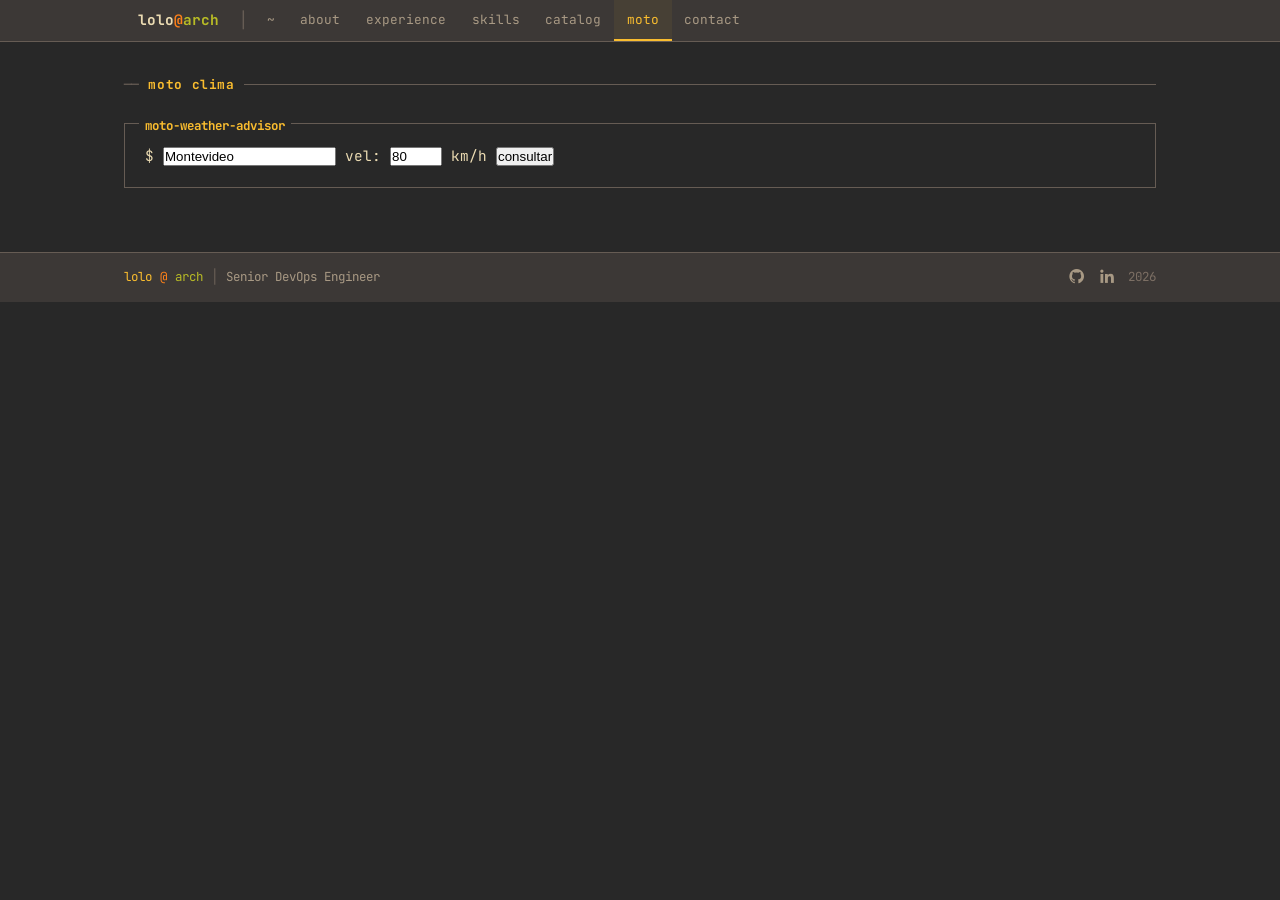
<file: moto/index.html>
<!DOCTYPE html>
<html lang="en">
<head>
  <meta charset="UTF-8" />
  <meta name="viewport" content="width=device-width, initial-scale=1.0" />
  <meta name="description" content="Moto Clima — Asesor de vestimenta para salir en moto según el clima actual." />
  <title>Moto Clima — lolo@arch</title>

  <!-- Fonts -->
  <link rel="preconnect" href="https://fonts.googleapis.com">
  <link rel="preconnect" href="https://fonts.gstatic.com" crossorigin>
  <link href="https://fonts.googleapis.com/css2?family=JetBrains+Mono:wght@400;500;700&display=swap" rel="stylesheet">

  <!-- Boxicons (UI icons only) -->
  <link href="https://cdn.jsdelivr.net/npm/boxicons@2.1.4/css/boxicons.min.css" rel="stylesheet">

  <link rel="stylesheet" href="../assets/css/styles.css" />
</head>
<body>

  <!-- ===== HEADER / STATUS BAR ===== -->
  <header class="header" id="header">
    <nav class="nav container">
      <a href="/" class="nav__logo">
        <span class="logo__user">lolo</span><span class="logo__at">@</span><span class="logo__host">arch</span>
      </a>
      <span class="nav__sep" aria-hidden="true">│</span>
      <ul class="nav__list" id="nav-list">
        <li><a href="/"            class="nav__link">~</a></li>
        <li><a href="/#about"      class="nav__link">about</a></li>
        <li><a href="/#experience" class="nav__link">experience</a></li>
        <li><a href="/#skills"     class="nav__link">skills</a></li>
        <li><a href="/#catalog"    class="nav__link">catalog</a></li>
        <li><a href="/moto"        class="nav__link active">moto</a></li>
        <li><a href="/#contact"    class="nav__link">contact</a></li>
      </ul>
      <button class="nav__toggle" id="nav-toggle" aria-label="toggle menu">
        <i class="bx bx-menu"></i>
      </button>
    </nav>
  </header>

  <main>

    <!-- ===== MOTO CLIMA ===== -->
    <section class="moto section" id="moto" style="padding-top: calc(var(--header-h, 60px) + 2rem);">
      <div class="container">
        <h2 class="section__title">moto clima</h2>
        <div class="tui-panel" data-title=" moto-weather-advisor ">
          <form class="moto__form" id="moto-form">
            <span class="moto__prompt">$</span>
            <input class="moto__input" type="text" id="moto-city" value="Montevideo" placeholder="ciudad" autocomplete="off" />
            <label class="moto__label" for="moto-speed">vel:</label>
            <input class="moto__speed" type="number" id="moto-speed" value="80" min="20" max="200" />
            <span class="moto__unit">km/h</span>
            <button class="moto__btn" type="submit">consultar</button>
          </form>
          <pre class="moto__output" id="moto-output"></pre>
        </div>
      </div>
    </section>

  </main>

  <!-- ===== FOOTER / STATUS BAR ===== -->
  <footer class="footer">
    <div class="container footer__inner">
      <span class="footer__left">
        <span class="grv-yellow">lolo</span><span class="grv-orange">@</span><span class="grv-green">arch</span>
        <span class="footer__sep">│</span>
        <span class="footer__role">Senior DevOps Engineer</span>
      </span>
      <span class="footer__right">
        <a href="https://github.com/lolosposaro" class="footer__icon" target="_blank" rel="noopener"><i class="bx bxl-github"></i></a>
        <a href="https://www.linkedin.com/in/lorenzo-sposaro-85b9b2180/" class="footer__icon" target="_blank" rel="noopener"><i class="bx bxl-linkedin"></i></a>
        <span class="footer__year">2026</span>
      </span>
    </div>
  </footer>

  <script src="../assets/js/moto.js"></script>
</body>
</html>
</file>
<file: assets/css/styles.css>
/* ===== GRUVBOX DARK PALETTE ===== */
:root {
  --bg:      #282828;
  --bg1:     #3c3836;
  --bg2:     #504945;
  --bg3:     #665c54;
  --bg4:     #7c6f64;
  --fg:      #ebdbb2;
  --fg2:     #d5c4a1;
  --fg3:     #bdae93;
  --fg4:     #a89984;

  --red:     #fb4934;
  --green:   #b8bb26;
  --yellow:  #fabd2f;
  --blue:    #83a598;
  --purple:  #d3869b;
  --aqua:    #8ec07c;
  --orange:  #fe8019;
  --gray:    #928374;

  --font-mono: 'JetBrains Mono', 'Fira Code', 'Cascadia Code', monospace;
  --radius:    0px;
  --ease:      0.2s ease;
  --header-h:  2.6rem;
  --max-w:     1080px;
}

/* ===== RESET ===== */
*, *::before, *::after { box-sizing: border-box; margin: 0; padding: 0; }
html { scroll-behavior: smooth; }
body {
  background: var(--bg);
  color: var(--fg);
  font-family: var(--font-mono);
  font-size: 0.9rem;
  line-height: 1.65;
  overflow-x: hidden;
}
img  { max-width: 100%; display: block; }
a    { text-decoration: none; color: inherit; }
ul   { list-style: none; }
pre  { font-family: var(--font-mono); }
strong { color: var(--fg); font-weight: 700; }

/* ===== GRUVBOX UTILITY COLORS ===== */
.grv-yellow { color: var(--yellow); }
.grv-green  { color: var(--green);  }
.grv-orange { color: var(--orange); }
.grv-blue   { color: var(--blue);   }
.grv-aqua   { color: var(--aqua);   }
.grv-red    { color: var(--red);    }

/* ===== LAYOUT ===== */
.container {
  max-width: var(--max-w);
  width: 100%;
  margin: 0 auto;
  padding: 0 1.5rem;
}
.section { padding: 4rem 0; }

/* ===== TUI PANEL (titled border — the core design element) ===== */
.tui-panel {
  position: relative;
  border: 1px solid var(--bg3);
  padding: 1.25rem;
  margin-top: 0.85rem;
}
.tui-panel[data-title]::before {
  content: attr(data-title);
  position: absolute;
  top: -0.58em;
  left: 0.85rem;
  padding: 0 0.4rem;
  background: var(--bg);
  color: var(--yellow);
  font-family: var(--font-mono);
  font-size: 0.78rem;
  font-weight: 700;
  white-space: nowrap;
  pointer-events: none;
}

/* ===== SECTION TITLE ===== */
.section__title {
  font-family: var(--font-mono);
  font-size: 0.8rem;
  font-weight: 700;
  color: var(--yellow);
  text-transform: lowercase;
  letter-spacing: 0.05em;
  margin-bottom: 1.75rem;
  display: flex;
  align-items: center;
  gap: 0.6rem;
}
.section__title::before {
  content: '──';
  color: var(--bg3);
  letter-spacing: -0.05em;
}
.section__title::after {
  content: '';
  flex: 1;
  height: 1px;
  background: var(--bg3);
}

/* ===== HEADER / STATUS BAR ===== */
.header {
  position: fixed;
  top: 0; left: 0;
  width: 100%;
  height: var(--header-h);
  background: var(--bg1);
  border-bottom: 1px solid var(--bg3);
  z-index: 100;
}
.nav {
  height: 100%;
  display: flex;
  align-items: center;
  gap: 0;
}
.nav__logo {
  font-family: var(--font-mono);
  font-size: 0.9rem;
  font-weight: 700;
  padding: 0 0.85rem;
  white-space: nowrap;
}
.logo__user { color: var(--fg); }
.logo__at   { color: var(--orange); }
.logo__host { color: var(--green); }

.nav__sep {
  color: var(--bg3);
  padding: 0 0.4rem;
  user-select: none;
}
.nav__list {
  display: flex;
  align-items: center;
  flex: 1;
  gap: 0;
}
.nav__link {
  font-family: var(--font-mono);
  font-size: 0.8rem;
  color: var(--fg4);
  padding: 0 0.8rem;
  height: var(--header-h);
  display: flex;
  align-items: center;
  border-bottom: 2px solid transparent;
  transition: color var(--ease), border-color var(--ease);
}
.nav__link:hover {
  color: var(--fg);
  border-bottom-color: var(--bg3);
}
.nav__link.active {
  color: var(--yellow);
  border-bottom-color: var(--yellow);
  background: rgba(250, 189, 47, 0.06);
}
.nav__toggle {
  display: none;
  background: none;
  border: none;
  color: var(--fg);
  font-size: 1.25rem;
  cursor: pointer;
  padding: 0.25rem 0.75rem;
  margin-left: auto;
}

/* ===== HERO (neofetch) ===== */
.hero {
  min-height: 100vh;
  display: flex;
  align-items: center;
  padding-top: var(--header-h);
  position: relative;
}
.hero .container { width: 100%; }

/* Scroll hint */
.hero__scroll-hint {
  position: absolute;
  bottom: 1.4rem;
  left: 50%;
  transform: translateX(-50%);
  display: flex;
  flex-direction: column;
  align-items: center;
  gap: 0.15rem;
  color: var(--bg4);
  animation: bounce 2s ease-in-out infinite;
  pointer-events: none;
}
.hero__scroll-arrow {
  font-size: 1rem;
  color: var(--yellow);
  line-height: 1;
}
.hero__scroll-label {
  font-size: 0.65rem;
  letter-spacing: 0.1em;
  text-transform: lowercase;
}
@keyframes bounce {
  0%,100% { transform: translateX(-50%) translateY(0); opacity: 0.7; }
  50%      { transform: translateX(-50%) translateY(5px); opacity: 1; }
}

.nf {
  display: flex;
  gap: 2.5rem;
  align-items: flex-start;
  flex-wrap: wrap;
}

.nf__art-col {
  display: flex;
  flex-direction: column;
  align-items: flex-start;
  gap: 1rem;
  flex-shrink: 0;
}
.nf__ascii {
  color: var(--yellow);
  font-family: var(--font-mono);
  font-size: 1rem;
  line-height: 1.45;
  white-space: pre;
  user-select: none;
}
.nf__palette {
  display: flex;
  gap: 3px;
}
.nf__clr {
  width: 20px;
  height: 20px;
  display: inline-block;
}

.nf__info {
  flex: 1;
  min-width: 280px;
}
.nf__heading {
  font-size: 1.05rem;
  font-weight: 700;
  margin-bottom: 0.2rem;
}
.nf__sep {
  color: var(--bg3);
  font-size: 0.82rem;
  letter-spacing: -0.04em;
  margin-bottom: 0.6rem;
  overflow: hidden;
}
.nf__sep--gap { margin-top: 0.9rem; margin-bottom: 0.9rem; }

.nf__rows { display: flex; flex-direction: column; gap: 0.2rem; }
.nf__row  { display: flex; align-items: baseline; }
.nf__key  {
  color: var(--yellow);
  font-size: 0.82rem;
  white-space: pre;
  flex-shrink: 0;
  min-width: 10ch;
}
.nf__val  { color: var(--fg2); font-size: 0.82rem; }
.nf__arrow { color: var(--orange); }
.nf__green { color: var(--green); }
.nf__blue  { color: var(--blue); }

.hero__links {
  display: flex;
  flex-wrap: wrap;
  gap: 0.6rem;
  margin-top: 0.2rem;
}

/* ===== BUTTONS (TUI style) ===== */
.btn {
  display: inline-flex;
  align-items: center;
  gap: 0.35rem;
  padding: 0.3rem 0.9rem;
  font-family: var(--font-mono);
  font-size: 0.82rem;
  font-weight: 700;
  border: 1px solid;
  cursor: pointer;
  transition: var(--ease);
  letter-spacing: 0.02em;
}
.btn--primary {
  background: var(--yellow);
  color: var(--bg);
  border-color: var(--yellow);
}
.btn--primary:hover {
  background: var(--bg);
  color: var(--yellow);
}
.btn--outline {
  background: transparent;
  color: var(--fg3);
  border-color: var(--bg3);
}
.btn--outline:hover {
  border-color: var(--fg4);
  color: var(--fg);
}

/* Block cursor */
.cursor {
  display: inline-block;
  width: 0.55em;
  height: 1em;
  background: var(--yellow);
  vertical-align: text-bottom;
  margin-left: 1px;
  animation: blink 1s step-end infinite;
}
@keyframes blink { 0%,100% { opacity: 1; } 50% { opacity: 0; } }

/* ===== ABOUT ===== */
.about { background: var(--bg); }
.about__grid {
  display: grid;
  grid-template-columns: 1fr 1fr;
  gap: 2.5rem;
  align-items: start;
}
.about__text p {
  color: var(--fg3);
  margin-bottom: 0.85rem;
  font-size: 0.875rem;
}
.about__certs {
  display: flex;
  flex-wrap: wrap;
  gap: 0.5rem;
  margin-top: 1.1rem;
}
.cert-badge {
  display: inline-flex;
  align-items: center;
  gap: 0.35rem;
  font-family: var(--font-mono);
  font-size: 0.72rem;
  padding: 0.2rem 0.65rem;
  background: transparent;
  border: 1px solid var(--green);
  color: var(--green);
}
.cert-badge i { font-size: 0.9rem; }

.stats__grid {
  display: grid;
  grid-template-columns: 1fr 1fr;
  gap: 1px;
  border: 1px solid var(--bg3);
  background: var(--bg3);
}
.stat__card {
  background: var(--bg1);
  padding: 1.1rem 1rem;
  text-align: center;
  transition: background var(--ease);
}
.stat__card:hover { background: var(--bg2); }
.stat__number {
  display: block;
  font-size: 1.8rem;
  font-weight: 700;
  color: var(--yellow);
  line-height: 1;
}
.stat__plus  { color: var(--yellow); font-size: 1.2rem; font-weight: 700; }
.stat__label {
  display: block;
  font-size: 0.68rem;
  color: var(--fg4);
  margin-top: 0.3rem;
  text-transform: uppercase;
  letter-spacing: 0.08em;
}

/* ===== EXPERIENCE TIMELINE ===== */
.timeline {
  position: relative;
  padding-left: 2rem;
}
.timeline::before {
  content: '';
  position: absolute;
  left: 0.35rem;
  top: 0.6rem;
  bottom: 0;
  width: 1px;
  background: var(--bg3);
}
.timeline__item  { position: relative; margin-bottom: 1.75rem; }
.timeline__marker {
  position: absolute;
  left: -1.68rem;
  top: 1.1rem;
  width: 8px; height: 8px;
  background: var(--yellow);
  border: 1px solid var(--bg);
  z-index: 1;
}
/* Override tui-panel border on cards (inside timeline) */
.timeline__card {
  transition: background var(--ease), border-color var(--ease);
}
.timeline__card:hover {
  background: var(--bg1);
  border-color: var(--bg4);
}
.timeline__card.tui-panel[data-title]::before {
  background: var(--bg);
}
.timeline__card:hover.tui-panel[data-title]::before {
  background: var(--bg1);
}
.timeline__header {
  display: flex;
  justify-content: space-between;
  align-items: flex-start;
  flex-wrap: wrap;
  gap: 0.25rem;
  margin-bottom: 0.75rem;
}
.timeline__company { font-size: 0.82rem; color: var(--fg3); }
.timeline__date {
  font-size: 0.75rem;
  color: var(--fg4);
  white-space: nowrap;
}

.timeline__bullets { margin-bottom: 0.75rem; }
.timeline__bullets li {
  font-size: 0.825rem;
  color: var(--fg3);
  padding: 0.12rem 0 0.12rem 1rem;
  position: relative;
}
.timeline__bullets li::before {
  content: '▸';
  position: absolute;
  left: 0;
  color: var(--aqua);
  font-size: 0.72rem;
  top: 0.22rem;
}

/* ===== TAGS (shared) ===== */
.timeline__tags,
.catalog__card-tags { display: flex; flex-wrap: wrap; gap: 0.3rem; margin-top: 0.65rem; }
.tag {
  font-family: var(--font-mono);
  font-size: 0.68rem;
  padding: 0.1rem 0.45rem;
  background: var(--bg2);
  border: 1px solid var(--bg3);
  color: var(--aqua);
}

/* ===== SKILLS ===== */
.skills { background: var(--bg1); }
.skills .tui-panel[data-title]::before { background: var(--bg1); }

.skills__grid {
  display: grid;
  grid-template-columns: repeat(auto-fill, minmax(270px, 1fr));
  gap: 1rem;
}
.skill__category {
  background: var(--bg);
  transition: background var(--ease), border-color var(--ease);
}
.skill__category:hover { background: var(--bg1); border-color: var(--bg4); }

.skill__list { display: flex; flex-direction: column; gap: 0.65rem; }
.skill__item-header {
  display: flex;
  align-items: center;
  gap: 0.5rem;
  margin-bottom: 0.28rem;
  font-size: 0.84rem;
  color: var(--fg);
}
.skill__devicon {
  font-size: 1.15rem;
  width: 20px;
  text-align: center;
  flex-shrink: 0;
}
.skill__devicon-img {
  width: 20px;
  height: 20px;
  object-fit: contain;
  flex-shrink: 0;
}
.skill__text-icon {
  display: inline-flex;
  align-items: center;
  justify-content: center;
  width: 20px; height: 20px;
  flex-shrink: 0;
  font-family: var(--font-mono);
  font-size: 0.6rem;
  font-weight: 700;
  background: var(--bg2);
  color: var(--aqua);
  border: 1px solid var(--bg3);
}
.skill__text-icon--argo    { color: #f05d38; }
.skill__text-icon--harness { color: var(--blue); }
.skill__text-icon--kuma    { color: var(--blue); }
.skill__text-icon--dd      { color: var(--purple); }
.skill__text-icon--nr      { color: var(--green); }
.skill__text-icon--bs      { color: var(--purple); }

.skill__badge {
  font-family: var(--font-mono);
  font-size: 0.62rem;
  padding: 0.08rem 0.4rem;
  margin-left: auto;
  flex-shrink: 0;
  border: 1px solid;
}
.skill__badge--cert   { border-color: var(--green);  color: var(--green);  background: transparent; }
.skill__badge--active { border-color: var(--orange); color: var(--orange); background: transparent; }

.skill__bar-track {
  height: 2px;
  background: var(--bg2);
  overflow: hidden;
}
.skill__bar-fill {
  height: 100%;
  background: var(--aqua);
  width: 0;
  transition: width 1.1s cubic-bezier(0.4, 0, 0.2, 1);
}

.skill__detail {
  font-size: 0.73rem;
  color: var(--fg4);
  margin-top: 0.75rem;
  border-top: 1px solid var(--bg2);
  padding-top: 0.6rem;
  line-height: 1.5;
}

/* ===== CATALOG ===== */
.catalog__subtitle {
  color: var(--fg4);
  font-size: 0.78rem;
  margin-top: -1.25rem;
  margin-bottom: 1.1rem;
}
.catalog__chrome {
  overflow: hidden;
  padding: 0;
}
.catalog__chrome.tui-panel[data-title]::before { background: var(--bg); }

.catalog__header-bar {
  display: flex;
  align-items: center;
  justify-content: space-between;
  flex-wrap: wrap;
  gap: 0.5rem;
  padding: 0 0.85rem;
  background: var(--bg1);
  border-bottom: 1px solid var(--bg3);
  min-height: 2.2rem;
}
.catalog__nav-tabs { display: flex; }
.catalog__nav-tab {
  font-size: 0.78rem;
  color: var(--fg4);
  padding: 0.5rem 0.6rem;
  cursor: default;
}
.catalog__nav-tab--active {
  color: var(--yellow);
  border-bottom: 2px solid var(--yellow);
}
.catalog__filters { display: flex; flex-wrap: wrap; gap: 0.4rem; }
.catalog__filter {
  font-size: 0.7rem;
  padding: 0.1rem 0.55rem;
  border: 1px solid var(--bg3);
  color: var(--fg4);
  background: var(--bg);
}

.catalog__grid {
  display: grid;
  grid-template-columns: repeat(auto-fill, minmax(250px, 1fr));
  gap: 1px;
  padding: 1rem;
  background: var(--bg);
}
.catalog__card {
  background: var(--bg1);
  border: 1px solid var(--bg3);
  padding: 1rem;
  display: flex;
  flex-direction: column;
  gap: 0.45rem;
  transition: background var(--ease), border-color var(--ease);
  position: relative;
}
.catalog__card:hover { background: var(--bg2); border-color: var(--bg4); }

/* kind badge from data-kind attribute */
.catalog__card::before {
  content: attr(data-kind);
  display: inline-block;
  font-size: 0.62rem;
  font-weight: 700;
  text-transform: uppercase;
  letter-spacing: 0.08em;
  padding: 0.1rem 0.5rem;
  border: 1px solid;
  margin-bottom: 0.15rem;
  align-self: flex-start;
}
.catalog__card[data-kind="component"]::before {
  color: var(--aqua); border-color: var(--aqua);
  background: rgba(142, 192, 124, 0.08);
}
.catalog__card[data-kind="system"]::before {
  color: var(--purple); border-color: var(--purple);
  background: rgba(211, 134, 155, 0.08);
}
.catalog__card[data-kind="resource"]::before {
  color: var(--green); border-color: var(--green);
  background: rgba(184, 187, 38, 0.08);
}

.catalog__card-header {
  display: flex;
  align-items: center;
  justify-content: flex-end;
  margin-top: -0.15rem;
}
.catalog__status {
  font-size: 0.7rem;
  color: var(--fg4);
}
.catalog__status--ok  { color: var(--green); }
.catalog__status--wip { color: var(--yellow); }

.catalog__card-title {
  font-family: var(--font-mono);
  font-size: 0.92rem;
  font-weight: 700;
  color: var(--aqua);
}
.catalog__card-system {
  font-size: 0.7rem;
  color: var(--fg4);
}
.catalog__card-desc {
  font-size: 0.8rem;
  color: var(--fg3);
  line-height: 1.5;
  flex: 1;
}
.catalog__card-footer {
  padding-top: 0.55rem;
  border-top: 1px solid var(--bg2);
  margin-top: auto;
}
.catalog__owner { font-size: 0.7rem; color: var(--green); }

/* ===== CONTACT ===== */
.contact .tui-panel[data-title]::before { background: var(--bg); }
.contact__panel { max-width: 520px; }
.contact__text {
  color: var(--fg3);
  font-size: 0.85rem;
  margin-bottom: 1.25rem;
}
.contact__links { display: flex; flex-direction: column; gap: 0.75rem; }
.contact__link {
  display: flex;
  align-items: center;
  gap: 0.65rem;
  color: var(--fg3);
  font-size: 0.85rem;
  transition: color var(--ease);
}
.contact__link i { font-size: 1.1rem; color: var(--yellow); flex-shrink: 0; }
.contact__link:hover { color: var(--fg); }

/* ===== FOOTER / STATUS BAR ===== */
.footer {
  background: var(--bg1);
  border-top: 1px solid var(--bg3);
  padding: 0.6rem 0;
  font-size: 0.78rem;
}
.footer__inner {
  display: flex;
  align-items: center;
  justify-content: space-between;
  flex-wrap: wrap;
  gap: 0.5rem;
}
.footer__left { display: flex; align-items: center; gap: 0.5rem; }
.footer__sep  { color: var(--bg3); }
.footer__role { color: var(--fg4); }
.footer__right { display: flex; align-items: center; gap: 0.75rem; }
.footer__icon { font-size: 1.1rem; color: var(--fg4); transition: color var(--ease); }
.footer__icon:hover { color: var(--yellow); }
.footer__year { color: var(--bg4); }

/* ===== SCROLL REVEAL ===== */
.reveal {
  opacity: 0;
  transform: translateY(16px);
  transition: opacity 0.45s ease, transform 0.45s ease;
}
.reveal.visible {
  opacity: 1;
  transform: translateY(0);
}

/* ===== RESPONSIVE ===== */
@media (max-width: 768px) {
  .nav__sep { display: none; }
  .nav__list {
    position: fixed;
    top: var(--header-h);
    right: -100%;
    width: min(70%, 240px);
    height: calc(100vh - var(--header-h));
    background: var(--bg1);
    border-left: 1px solid var(--bg3);
    flex-direction: column;
    justify-content: flex-start;
    align-items: flex-start;
    padding: 1rem 0;
    gap: 0;
    transition: right 0.25s ease;
    z-index: 99;
  }
  .nav__list.open { right: 0; }
  .nav__link {
    width: 100%;
    height: auto;
    padding: 0.6rem 1.25rem;
    border-bottom: none;
    border-left: 2px solid transparent;
    font-size: 0.85rem;
  }
  .nav__link.active {
    border-bottom: none;
    border-left-color: var(--yellow);
    background: rgba(250, 189, 47, 0.06);
  }
  .nav__toggle { display: block; }

  .nf { flex-direction: column; gap: 1.5rem; }
  .nf__art-col { align-self: center; }

  .about__grid { grid-template-columns: 1fr; gap: 1.75rem; }
  .stats__grid { grid-template-columns: 1fr 1fr; }

  .timeline { padding-left: 1.5rem; }
  .timeline__header { flex-direction: column; gap: 0.15rem; }

  .skills__grid  { grid-template-columns: 1fr; }
  .catalog__grid { grid-template-columns: 1fr; }

  .tui-panel[data-title]::before { font-size: 0.72rem; }
}

@media (max-width: 480px) {
  .hero__links { flex-direction: column; }
  .section { padding: 3rem 0; }
  .catalog__filters { display: none; }
  .footer__inner { flex-direction: column; align-items: flex-start; }
}

/* ===== MOTO / RODADA (card linking to the 3D app) ===== */
.rodada {
  display: grid;
  grid-template-columns: 3fr 2fr;
  gap: 1.5rem;
  align-items: center;
  color: inherit;
  transition: border-color var(--ease), background var(--ease);
}
.rodada:hover { border-color: var(--yellow); background: var(--bg1); }
.rodada:hover.tui-panel[data-title]::before { background: var(--bg1); }
.rodada:focus-visible { outline: 1px solid var(--yellow); outline-offset: 3px; }
.rodada__img { width: 100%; height: auto; border: 1px solid var(--bg3); }
.rodada__body { display: flex; flex-direction: column; gap: 0.75rem; align-items: flex-start; }
.rodada__lead { color: var(--yellow); font-weight: 700; }
.rodada__desc { color: var(--fg3); font-size: 0.85rem; }
.rodada__tags { display: flex; flex-wrap: wrap; gap: 0.3rem; }
@media (max-width: 768px) {
  .rodada { grid-template-columns: 1fr; }
}

@media (min-width: 1024px) {
  .about__grid { grid-template-columns: 3fr 2fr; }
  .nf__ascii   { font-size: 1.1rem; }
}
</file>
